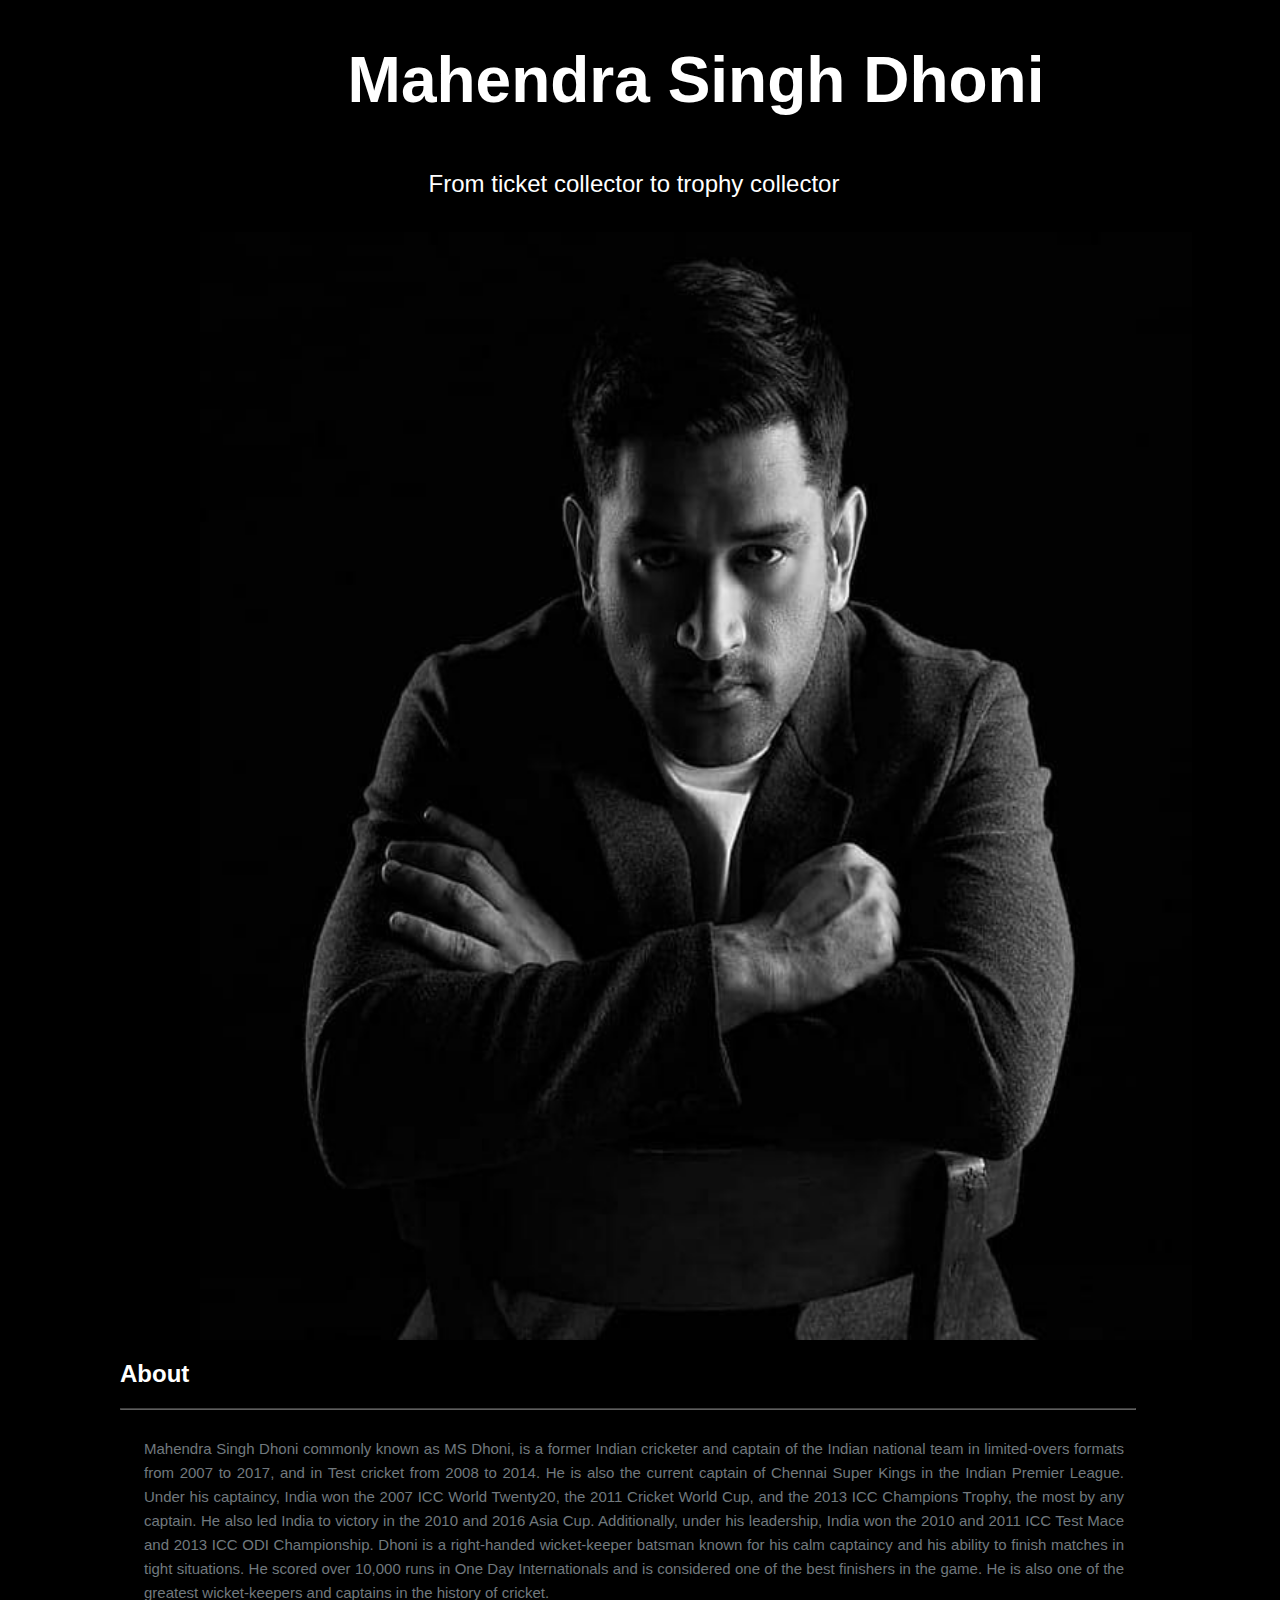
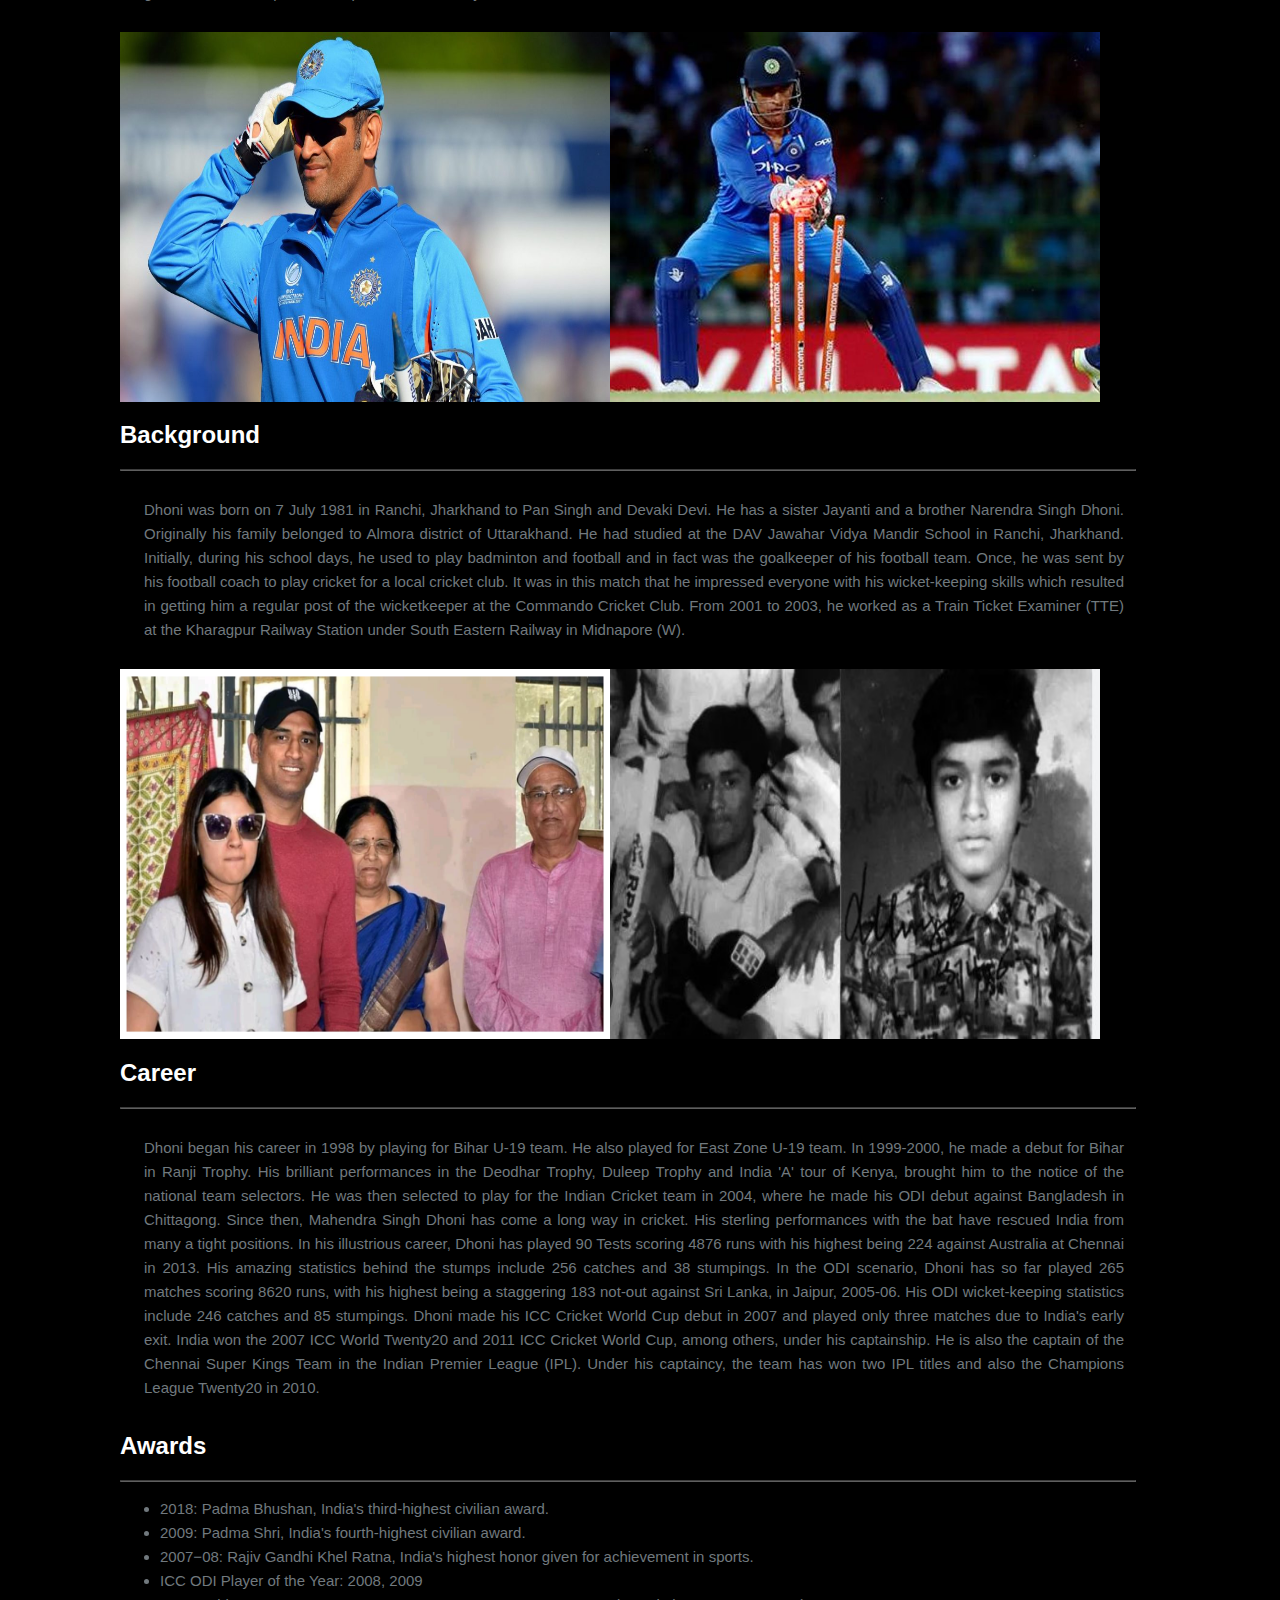
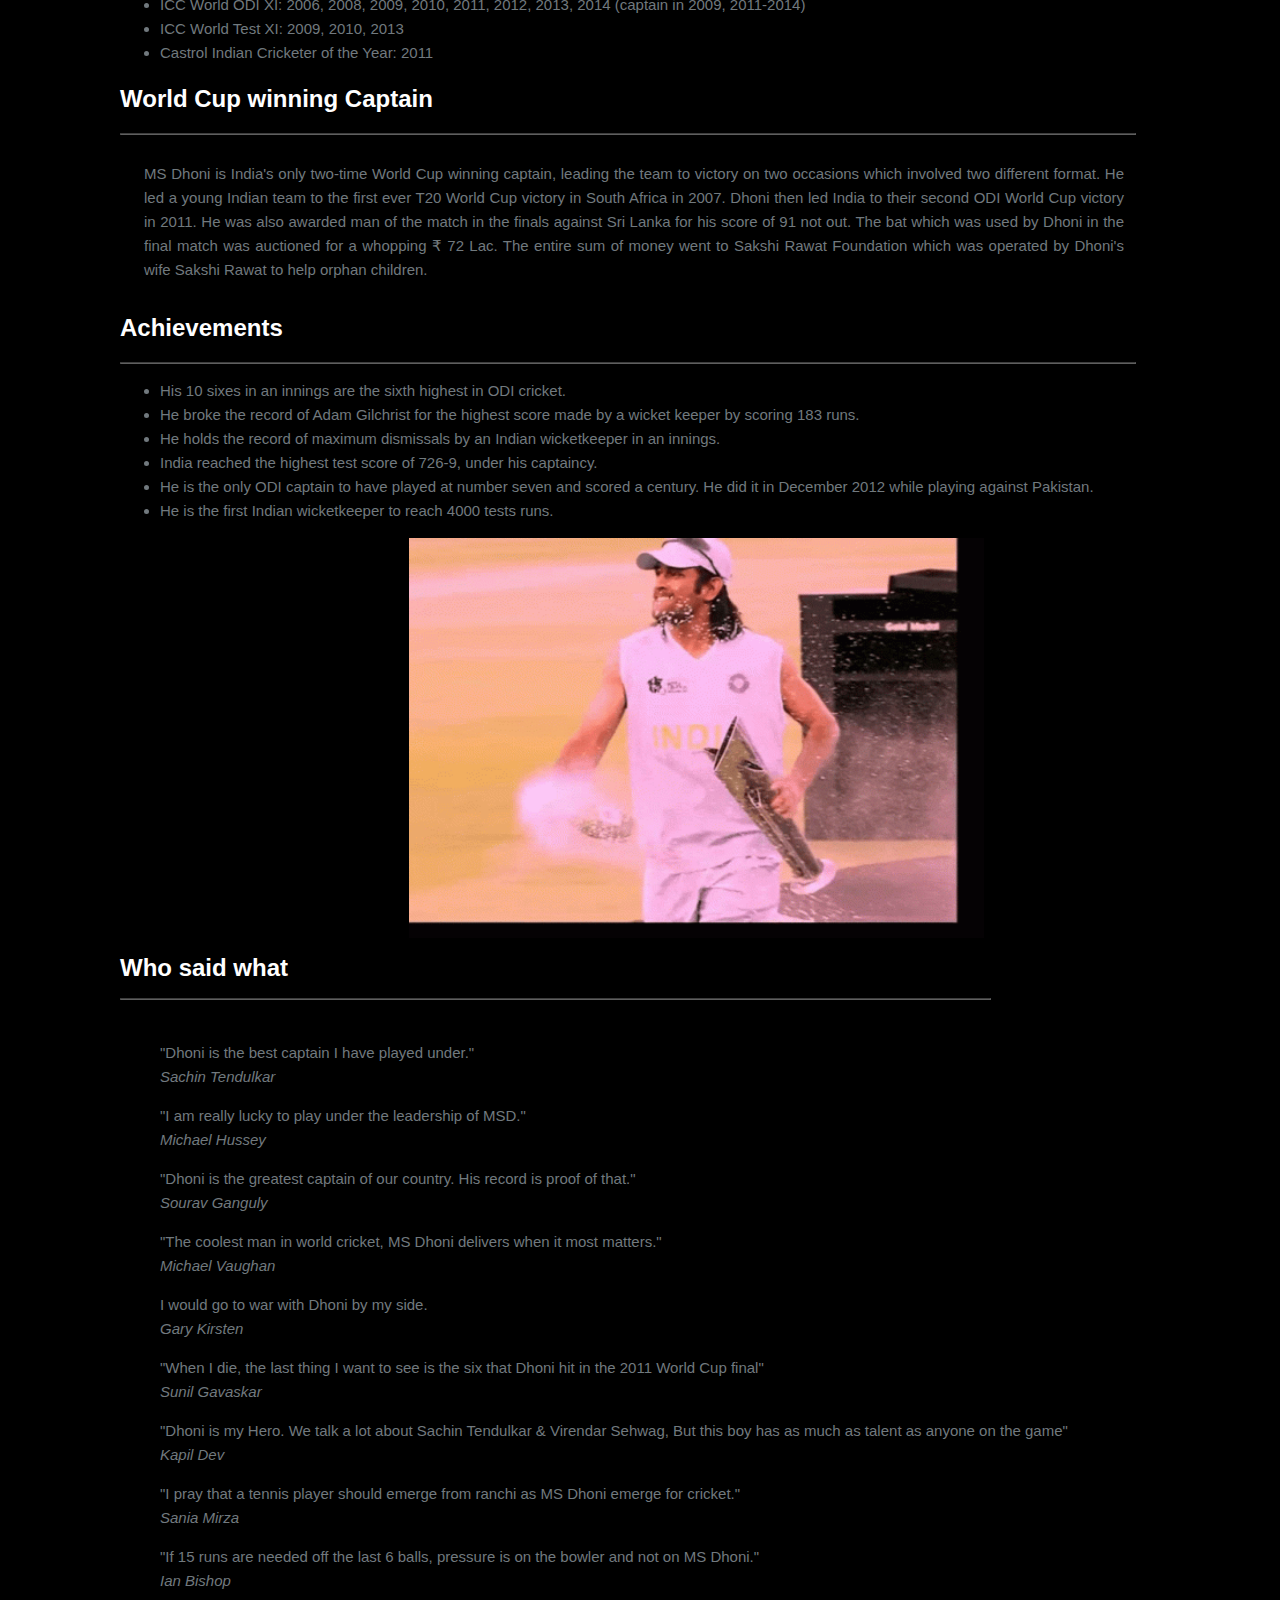
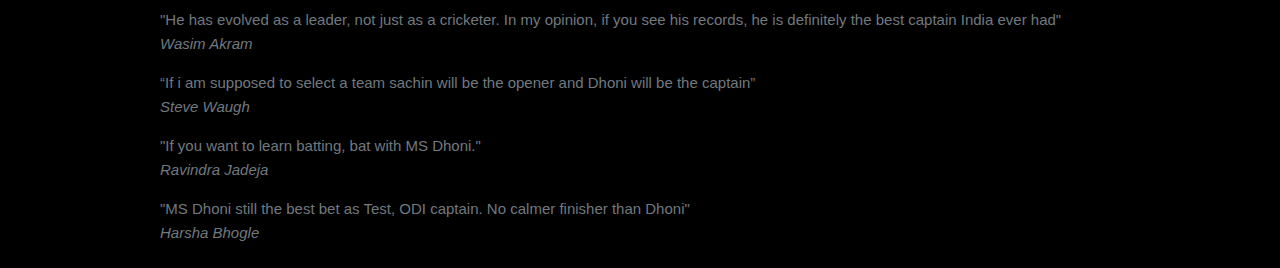
<file: 𝒐𝒊𝒃𝒔𝒊𝒑_𝒕𝒂𝒔𝒌2/index.html>
<!DOCTYPE html>
<html>
<link rel="stylesheet"  href="index.css">
<body>
  <header class="container padding-32 center black">
    <h1 class="mp"><span>Mahendra Singh Dhoni</span></h1>
    <p class="mp">From ticket collector to trophy collector</p>
    <img src="img1.jpg"  class="center" width="992" height="1108">
  </header>

        <h2>About </h2>
		<hr style="width:88%;text-align:left;margin-left:0;opacity:0.4">
        <p> 
       

Mahendra Singh Dhoni commonly known as MS Dhoni, is a former Indian cricketer and captain of the Indian national team in limited-overs formats from 2007 to 2017, and in Test cricket from 2008 to 2014. He is also the current captain of Chennai Super Kings in the Indian Premier League. Under his captaincy, India won the 2007 ICC World Twenty20, the 2011 Cricket World Cup, and the 2013 ICC Champions Trophy, the most by any captain. He also led India to victory in the 2010 and 2016 Asia Cup. Additionally, under his leadership, India won the 2010 and 2011 ICC Test Mace and 2013 ICC ODI Championship. Dhoni is a right-handed wicket-keeper batsman known for his calm captaincy and his ability to finish matches in tight situations. He scored over 10,000 runs in One Day Internationals and is considered one of the best finishers in the game. He is also one of the greatest wicket-keepers and captains in the history of cricket.
</p>
<div class="row">
		<div class="column" >
		<img src="dm2.jpg"  width="490" height="370" class="center">
		</div>
<div class="column">
<img src="dm1.jpg"  width="490" height="370" class="center">
</div>
</div>
<h2>Background</h2>
<hr style="width:88%;text-align:left;margin-left:0;opacity:0.4">
<p>
Dhoni was born on 7 July 1981 in Ranchi, Jharkhand to Pan Singh and Devaki Devi. He has a sister Jayanti and a brother Narendra Singh Dhoni. Originally his family belonged to Almora district of Uttarakhand. He had studied at the DAV Jawahar Vidya Mandir School in Ranchi, Jharkhand. Initially, during his school days, he used to play badminton and football and in fact was the goalkeeper of his football team. Once, he was sent by his football coach to play cricket for a local cricket club. It was in this match that he impressed everyone with his wicket-keeping skills which resulted in getting him a regular post of the wicketkeeper at the Commando Cricket Club. From 2001 to 2003, he worked as a Train Ticket Examiner (TTE) at the Kharagpur Railway Station under South Eastern Railway in Midnapore (W).
</p>
<div class="row">
		<div class="column" >
		<img src="dm3.jpg"  width="490" height="370" class="center">
		</div>
<div class="column">
<img src="dm4.jpg"  width="490" height="370" class="center">
</div>
</div>
<h2> Career</h2>
<hr style="width:88%;text-align:left;margin-left:0;opacity:0.4">
<p>
Dhoni began his career in 1998 by playing for Bihar U-19 team. He also played for East Zone U-19 team. In 1999-2000, he made a debut for Bihar in Ranji Trophy. His brilliant performances in the Deodhar Trophy, Duleep Trophy and India 'A' tour of Kenya, brought him to the notice of the national team selectors. He was then selected to play for the Indian Cricket team in 2004, where he made his ODI debut against Bangladesh in Chittagong.

Since then, Mahendra Singh Dhoni has come a long way in cricket. His sterling performances with the bat have rescued India from many a tight positions. In his illustrious career, Dhoni has played 90 Tests scoring 4876 runs with his highest being 224 against Australia at Chennai in 2013. His amazing statistics behind the stumps include 256 catches and 38 stumpings.

In the ODI scenario, Dhoni has so far played 265 matches scoring 8620 runs, with his highest being a staggering 183 not-out against Sri Lanka, in Jaipur, 2005-06. His ODI wicket-keeping statistics include 246 catches and 85 stumpings. Dhoni made his ICC Cricket World Cup debut in 2007 and played only three matches due to India's early exit. India won the 2007 ICC World Twenty20 and 2011 ICC Cricket World Cup, among others, under his captainship.

He is also the captain of the Chennai Super Kings Team in the Indian Premier League (IPL). Under his captaincy, the team has won two IPL titles and also the Champions League Twenty20 in 2010.
        </p>
		<h2>Awards </h2>
		<hr style="width:88%;text-align:left;margin-left:0;opacity:0.4">
 <ul class="achievements">
          <li>2018: Padma Bhushan, India's third-highest civilian award. </li>
          <li>2009: Padma Shri, India's fourth-highest civilian award.</li>
          <li>2007−08: Rajiv Gandhi Khel Ratna, India's highest honor given for achievement in sports.
 </li>
          <li>ICC ODI Player of the Year: 2008, 2009</li>
          <li>ICC World ODI XI: 2006, 2008, 2009, 2010, 2011, 2012, 2013, 2014 (captain in 2009, 2011-2014)</li>
          <li>ICC World Test XI: 2009, 2010, 2013</li>  
		  <li>Castrol Indian Cricketer of the Year: 2011</li>  
		  </ul>
		  <h2> World Cup winning Captain</h2>
<hr style="width:88%;text-align:left;margin-left:0;opacity:0.4">
<p>
MS Dhoni is India's only two-time World Cup winning captain, leading the team to victory on two occasions which involved two different format. He led a young Indian team to the first ever T20 World Cup victory in South Africa in 2007. Dhoni then led India to their second ODI World Cup victory in 2011. He was also awarded man of the match in the finals against Sri Lanka for his score of 91 not out. The bat which was used by Dhoni in the final match was auctioned for a whopping ₹ 72 Lac. The entire sum of money went to Sakshi Rawat Foundation which was operated by Dhoni's wife Sakshi Rawat to help orphan children.
        </p>
 <h2>Achievements </h2>
 <hr style="width:88%;text-align:left;margin-left:0;opacity:0.4">
  
        <ul class="achievements">
          <li>His 10 sixes in an innings are the sixth highest in ODI cricket. </li>
          <li>He broke the record of Adam Gilchrist for the highest score made by a wicket keeper by scoring 183 runs. </li>
          <li>He holds the record of maximum dismissals by an Indian wicketkeeper in an innings.
 </li>
          <li>India reached the highest test score of 726-9, under his captaincy. </li>
          <li>He is the only ODI captain to have played at number seven and scored a century. He did it in December 2012 while playing against Pakistan. </li>
          <li>He is the first Indian wicketkeeper to reach 4000 tests runs.</li>    </ul>
	 <img src="msg2.gif" width="575" height="400" class="center">
   <div class="row">
		<div class="column" >
<h1 class="text-center"> Who said what</h1>
<hr style="width:88%;text-align:left;margin-left:0;opacity:0.4">
         <br>
         <blockquote>
              "Dhoni is  the best captain I have played under."
              <footer><cite>Sachin Tendulkar</cite></footer>
           </blockquote>
         <blockquote>
           
              "I am really lucky to play under the leadership of MSD." 
              <footer><cite> Michael Hussey </cite></footer>
           </blockquote>
         <blockquote>
            "Dhoni is the greatest captain of our country. His record is proof of that."
              <footer><cite> Sourav Ganguly</cite></footer>
           </blockquote>
         <blockquote>
              "The coolest man in world cricket, MS Dhoni delivers when it most matters."
              <footer><cite> Michael Vaughan</cite></footer>
           </blockquote>
         <blockquote>
              I would go to war with Dhoni by my side.
              <footer><cite> Gary Kirsten </cite></footer>
           </blockquote>
         <blockquote>
               "When I die, the last thing I want to see is the six that Dhoni hit in the 2011 World Cup final"
              <footer><cite> Sunil Gavaskar </cite></footer>
           </blockquote>
         <blockquote>
              "Dhoni is my Hero. We talk a lot about Sachin Tendulkar &  Virendar Sehwag, But this boy has as much as talent as anyone on the  game"
              <footer><cite> Kapil Dev</cite></footer>
           </blockquote>
         <blockquote>
               "I pray that a tennis player should emerge from ranchi as MS Dhoni emerge for cricket."
              <footer><cite>Sania Mirza</cite></footer>
           </blockquote>
         <blockquote>
              "If 15 runs are needed off the last 6 balls, pressure is on the bowler and not on MS Dhoni."
              <footer><cite>Ian Bishop</cite></footer> 
           </blockquote>
         <blockquote>
              "He  has evolved as a leader, not just as a cricketer. In my opinion, if you  see his records, he is definitely the best captain India ever had"
              <footer><cite>Wasim Akram</cite></footer>
           </blockquote>
         <blockquote>
             “If i am supposed to select a team sachin will be the opener and Dhoni will be the captain”
              <footer><cite>Steve Waugh</cite></footer>
           </blockquote>
         <blockquote>
              "If you want to learn batting, bat with MS Dhoni."
              <footer><cite>Ravindra Jadeja</cite></footer>
           </blockquote>
         <blockquote>
               "MS Dhoni still the best bet as Test, ODI captain. No calmer finisher than Dhoni"
              <footer><cite>Harsha Bhogle</cite></footer> 
			  </div>
			  <div class="column" >
		
		</div>
		</div>
</body>
</html>
</file>
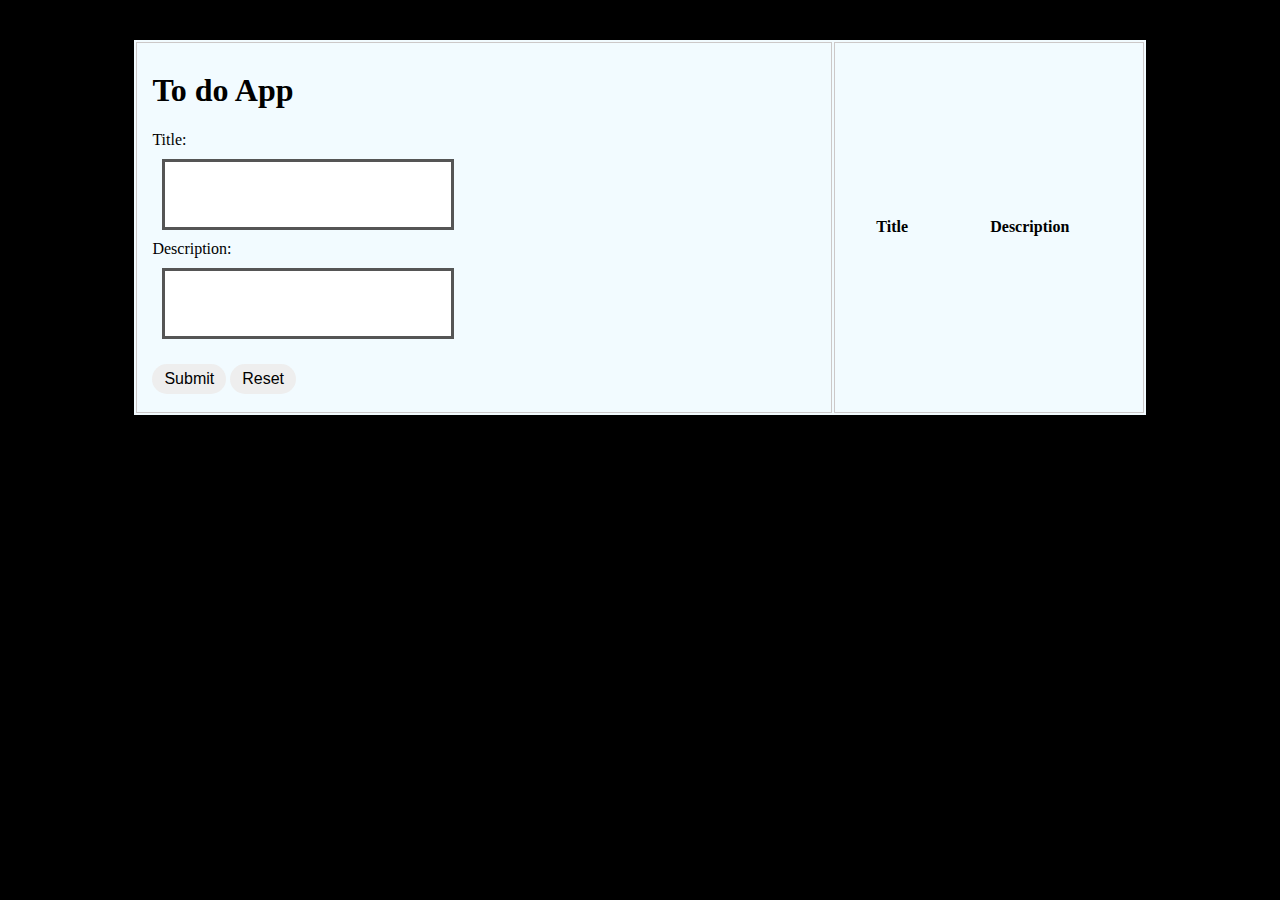
<file: 𝒐𝒊𝒃𝒔𝒊𝒑_𝒕𝒂𝒔𝒌3/index.html>
<!DOCTYPE html>
<head>
    <title>To Do App</title>
    <link type="text/css" rel="stylesheet" href="index.css"
</head>

<body>
    <table>
        <tr>
            <td>
                <form autocomplete="off" onsubmit="onFormSubmit()">
				<h1>To do App</h1>
                    <div>
                        <label for="Title">Title:   </label>
                        <input type="text" name="Title" id="Title">
                    </div>
                    <div>
                        <label for="Description">Description:</label>
                        <input type="text" name="Description" id="Description">
                    </div>
                 
                  

                    <div class="form_action--button">
                        <input type="submit" value="Submit">
                        <input type="reset" value="Reset">
                    </div>
                </form>

                <td>
                    <table class="list" id="storeList">
                        <thead>
                            <tr>
                                <th>Title</th>
                                <th>Description</th>
                                
                               
                            </tr>
                        </thead>
                        <tbody>

                        </tbody>
                    </table>
                </td>
            </td>
        </tr>
    </table>
    <script type="text/javascript" src="./script.js"></script>
</body>
</html>
</file>
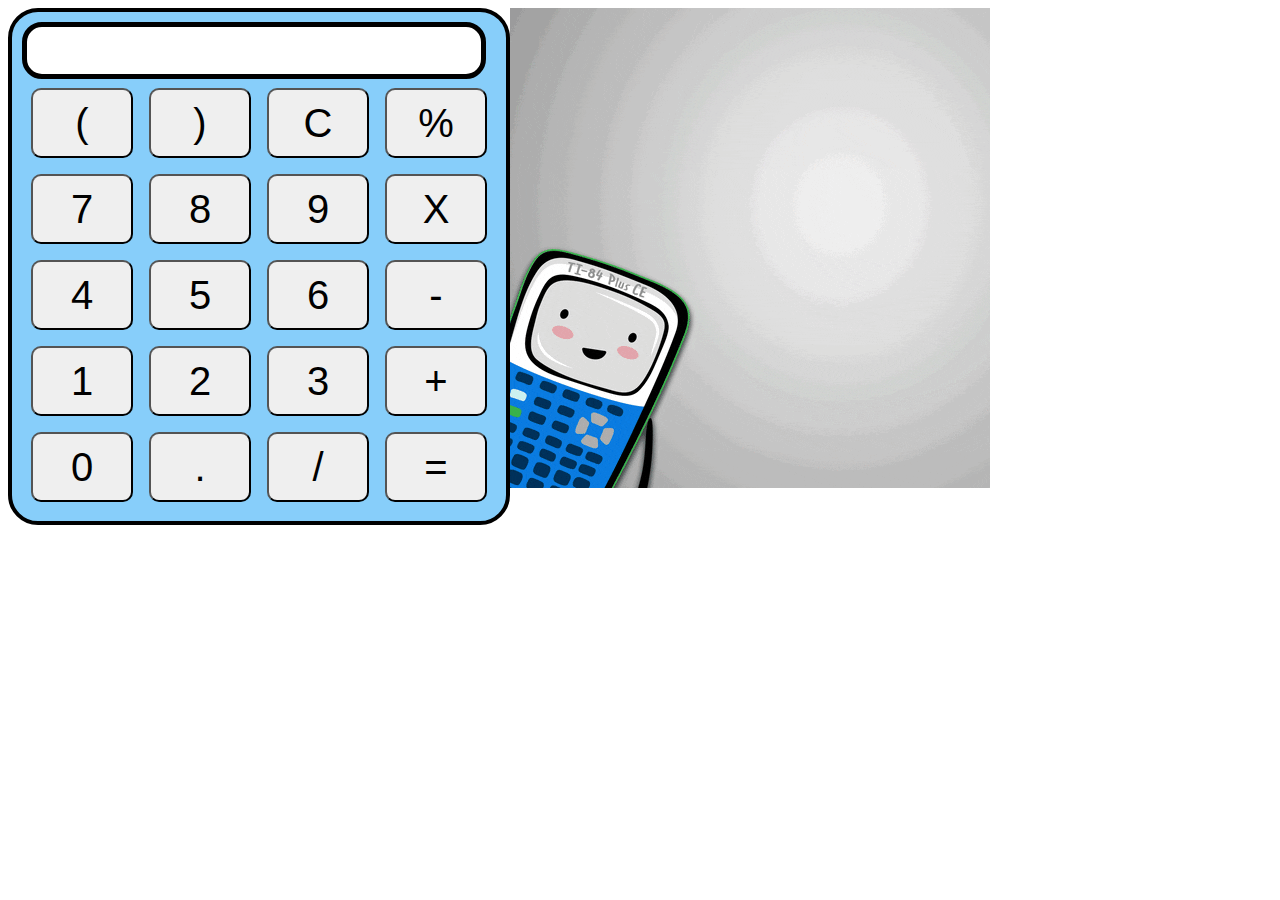
<file: 𝒐𝒊𝒃𝒔𝒊𝒑_𝒕𝒂𝒔𝒌1/simple calculator.html>
<!DOCTYPE html>
<html lang="en">

<head>
    <meta charset="UTF-8">
    <meta name="viewport" content="width=device-width, initial-scale=1.0">
    <meta http-equiv="X-UA-Compatible" content="ie=edge">
    <title>Calculator</title>
</head>
<style>
container{
    display:table;
    text-align: center;
    margin-top:10px;
	 
}

.column {
  float: left;
}
.row::after {
  content: "";
  clear: both;
  display: table;
}


table{
    margin: auto;
}

input{
    border-radius: 20px;
    border: 5px solid #000000;
    font-size:34px;
    height: 45px;
    width: 450px;
}

button{
    border-radius: 10px;
    font-size: 40px;
    background: 'white';
    width: 102px;
    height: 70px;
    margin: 6px;
}

.calculator{ 
    border: 4px solid #000000;
    background-color:#87CEFA;
    padding: 10px;
    border-radius: 30px;
    display: inline-block;
    
}

h1{
    font-size: 28px;
    font-family: 'Courier New', Courier, monospace;
}
</style>
<body>
<div class="row">
<div class="column">
    <div class="container">
        <div class="calculator">
            <input type="text" name="screen" id="screen">
            <table>
                <tr>
                    <td><button>(</button></td>
                    <td><button>)</button></td>
                    <td><button>C</button></td>
                    <td><button>%</button></td>
                </tr>
                <tr>
                    <td><button>7</button></td>
                    <td><button>8</button></td>
                    <td><button>9</button></td>
                    <td><button>X</button></td>
                </tr>
                <tr>
                    <td><button>4</button></td>
                    <td><button>5</button></td>
                    <td><button>6</button></td>
                    <td><button>-</button></td>
                </tr>
                <tr>
                    <td><button>1</button></td>
                    <td><button>2</button></td>
                    <td><button>3</button></td>
                    <td><button>+</button></td>
                </tr>
                <tr>
                    <td><button>0</button></td>
                    <td><button>.</button></td>
                    <td><button>/</button></td>
                    <td><button>=</button></td>
                </tr>
            </table>
        </div>
		</div>
		</div>
		<div class="column">
		<img src="giphy.gif"  >
		</div>
    </div>

</body>
<script>
let screen = document.getElementById('screen');
buttons = document.querySelectorAll('button');
let screenValue = '';
for (item of buttons) {
    item.addEventListener('click', (e) => {
        buttonText = e.target.innerText;
        console.log('Button text is ', buttonText);
        if (buttonText == 'X') {
            buttonText = '*';
            screenValue += buttonText;
            screen.value = screenValue;
        }
        else if (buttonText == 'C') {
            screenValue = "";
            screen.value = screenValue;
        }
        else if (buttonText == '=') {
            screen.value = eval(screenValue);
        }
        else {
            screenValue += buttonText;
            screen.value = screenValue;
        }

    })
}
</script>

</html>
</file>
<file: 𝒐𝒊𝒃𝒔𝒊𝒑_𝒕𝒂𝒔𝒌2/index.css>
.content{
  padding:3%;
  padding-bottom:10%;
  margin:0px;
}
.column {
  float: left;
}
.row::after {
  content: "";
  clear: both;
  display: table;
  
}
img.center {
  display: block;
  margin-left: auto;
  margin-right: auto;
}
body {
  background-color: black;
  margin-left: 120px;
}
p{
  color:#71797E;
  font-size:15px;
  font-family:"Montserrat", sans-serif;
  max-width:980px;
  text-align:justify;
  padding:12px 24px;
  line-height: 18pt;
  
}
p.mp{
  color:white;
  font-size:1.5em;
  text-align:center;
  font-family:"Montserrat", sans-serif;

}
h2{
  color:white;
  font-size:1.5em;
  font-family:"Montserrat", sans-serif;
}
h1.mp{
  color:white;
  font-size:64px;
  text-align:center;
  font-family:"Montserrat", sans-serif;
  
}

h1{
  color:white;
  font-size:1.5em;
  font-family:"Montserrat", sans-serif;
}
ul.achievements
{
  color:#71797E;
  font-size:15px;
  font-family:"Montserrat", sans-serif;
  max-width:980px;
  text-align:justify;
line-height: 18pt;
}
blockquote
{
  color:#71797E;
  font-size:15px;
  font-family:"Montserrat", sans-serif;
  max-width:980px;
  text-align:justify;
  line-height: 18pt;
}
</file>
<file: 𝒐𝒊𝒃𝒔𝒊𝒑_𝒕𝒂𝒔𝒌3/index.css>
body{
    background-repeat: no-repeat;
    background-attachment: fixed;
    background-size: cover;
	background-color:black;
background-image: url('https://wallpapercave.com/wp/wp528836.jpg');
}

table{
    width: 80%;
    margin: 40px auto;
    background: #F2FBFF;
}

table.list{
    text-align: center;
    width: 100%;
}

td{
    border: 1px solid rgb(204,200,200);
    text-align: left;
    padding: 8px 15px;
}

tr:nth-child(even), table.list thread> tr{
    background-color: rgb(204,200,200);
}

input[type="text"],input[type="number"]{
	
    color: rgba(51, 45, 45, 0.5);
    font-weight: 650;
    outline: black;
    border: 3px solid #555;
    font-size: 18px;
    padding: 15px;
    height: 35px;
    margin: 10px;
    display: flex;
    width: 20vw;

}

input[type="submit"],input[type="reset"]{
    background: #eee;
    padding:6px 12px;
    margin:15px 0 10px;
    display: inline-block;
    border: none;
    border-radius: 30px;
    font-size: 1rem;
    cursor: pointer;
    outline: none;
}

input[type="submit"]:hover{
    background: #4b99d8;
}

input[type="reset"]:hover{
    background: #4b99d8;
}

button{
    background: #eee;
    padding:6px 12px;
    margin:15px 0 10px;
    display: inline-block;
    border: none;
    border-radius: 30px;
    font-size: 1rem;
    cursor: pointer;
    outline: none;
}

button:hover{
    background:#4b99d8 ;
}
</file>
